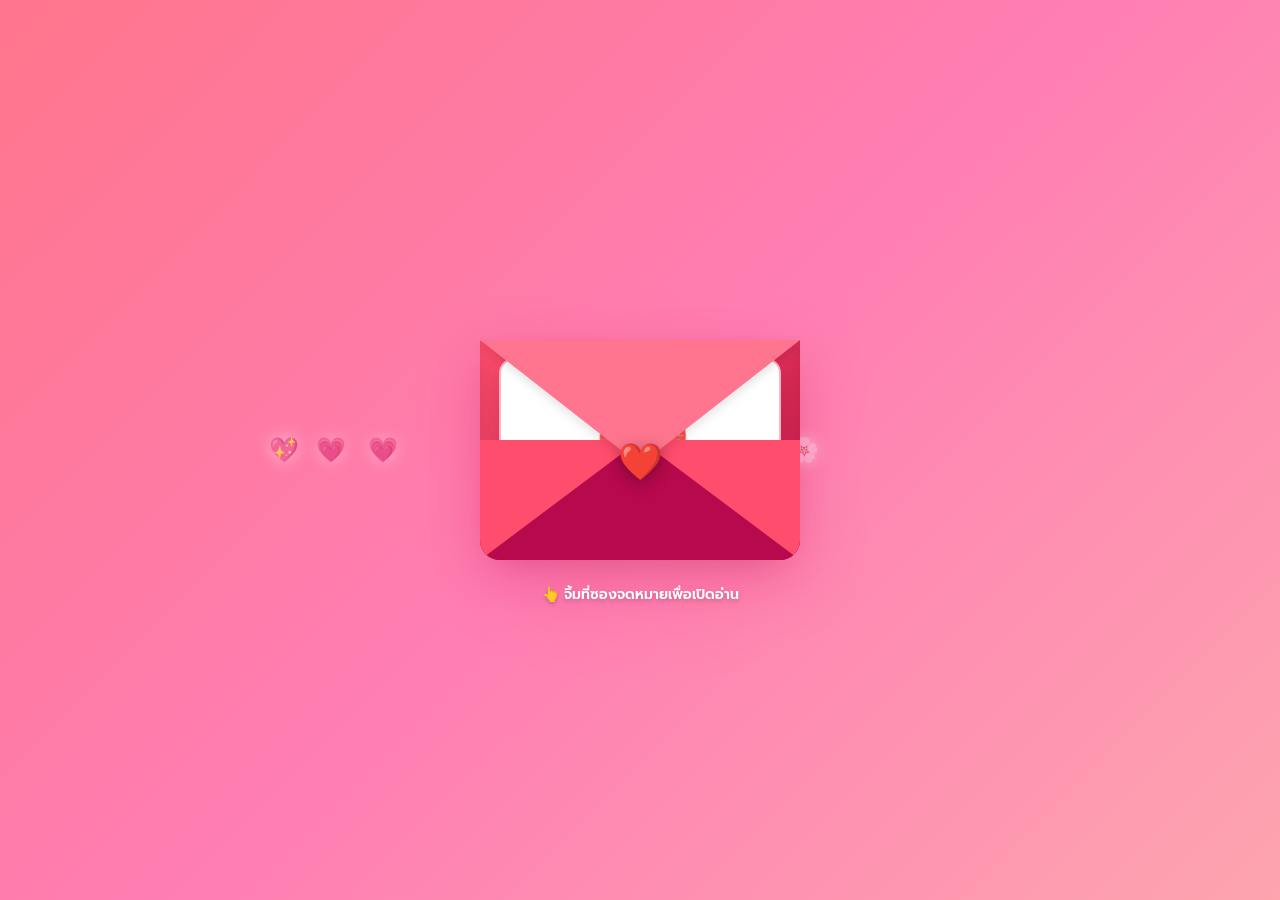
<file: Index1.html>
<!DOCTYPE html>
<html lang="th">

<head>
    <meta charset="UTF-8">
    <meta name="viewport" content="width=device-width, initial-scale=1.0, user-scalable=no">
    <title>A Special Letter For You 💌</title>
    <link href="https://fonts.googleapis.com/css2?family=Prompt:wght@300;400;600;700&display=swap" rel="stylesheet">
    <style>
        * {
            box-sizing: border-box;
            font-family: 'Prompt', sans-serif;
        }

        body {
            background: linear-gradient(135deg, #ff758c 0%, #ff7eb3 50%, #fda4af 100%);
            margin: 0;
            padding: 0;
            min-height: 100vh;
            display: flex;
            justify-content: center;
            align-items: center;
            overflow: hidden;
            position: relative;
        }

        /* เอฟเฟกต์หัวใจลอยพื้นหลัง */
        .heart-float {
            position: absolute;
            color: rgba(255, 255, 255, 0.8);
            font-size: 24px;
            animation: flyUp 4s linear infinite;
            z-index: 1;
            pointer-events: none;
            filter: drop-shadow(0 0 8px rgba(255, 255, 255, 0.6));
        }

        @keyframes flyUp {
            0% {
                transform: translateY(110vh) scale(0.4) rotate(0deg);
                opacity: 0;
            }

            20% {
                opacity: 1;
            }

            80% {
                opacity: 1;
            }

            100% {
                transform: translateY(-10vh) scale(1.6) rotate(360deg);
                opacity: 0;
            }
        }

        /* กล่องห่อหุ้มซองจดหมาย */
        .envelope-wrapper {
            position: relative;
            z-index: 20;
            display: flex;
            justify-content: center;
            align-items: center;
            animation: bounceIn 1.2s cubic-bezier(0.68, -0.55, 0.265, 1.55);
        }

        @keyframes bounceIn {
            0% {
                transform: scale(0);
                opacity: 0;
            }

            70% {
                transform: scale(1.08);
                opacity: 1;
            }

            100% {
                transform: scale(1);
                opacity: 1;
            }
        }

        .envelope-container {
            cursor: pointer;
            position: relative;
            width: 320px;
            height: 220px;
            transition: transform 0.4s cubic-bezier(0.175, 0.885, 0.32, 1.275);
            filter: drop-shadow(0 20px 30px rgba(216, 17, 89, 0.3));
        }

        .envelope-container:hover {
            transform: scale(1.06) rotate(1deg);
        }

        /* ตัวซองจดหมาย */
        .envelope {
            position: relative;
            width: 100%;
            height: 100%;
            background: linear-gradient(135deg, #ff4d6d 0%, #c9184a 100%);
            border-radius: 0 0 20px 20px;
            box-shadow: inset 0 -10px 20px rgba(0, 0, 0, 0.1);
        }

        /* กระดาษจดหมายด้านในที่สไลด์ขึ้นมา */
        .envelope-letter {
            position: absolute;
            bottom: 15px;
            left: 6%;
            width: 88%;
            height: 85%;
            background: #ffffff;
            border-radius: 15px;
            padding: 15px 20px;
            text-align: center;
            box-shadow: 0 10px 30px rgba(0, 0, 0, 0.15);
            transition: transform 0.8s cubic-bezier(0.77, 0, 0.175, 1);
            z-index: 2;
            display: flex;
            flex-direction: column;
            justify-content: center;
            align-items: center;
            border: 2px solid #ffb3c1;
        }

        /* ฝาปิดซองจดหมายบน */
        .lid {
            position: absolute;
            top: 0;
            left: 0;
            width: 0;
            height: 0;
            border-left: 160px solid transparent;
            border-right: 160px solid transparent;
            border-top: 125px solid #ff758f;
            transform-origin: top;
            transition: transform 0.6s ease-in-out;
            z-index: 4;
            filter: drop-shadow(0 5px 5px rgba(0, 0, 0, 0.1));
        }

        /* ช่องกระเป๋าซองด้านล่าง */
        .pocket {
            position: absolute;
            bottom: 0;
            left: 0;
            width: 0;
            height: 0;
            border-left: 160px solid #ff4d6d;
            border-right: 160px solid #ff4d6d;
            border-bottom: 120px solid #b7094c;
            border-radius: 0 0 20px 20px;
            z-index: 3;
        }

        /* ตราประทับรูปหัวใจ */
        .heart-seal {
            position: absolute;
            top: 95px;
            left: 50%;
            transform: translateX(-50%);
            font-size: 36px;
            z-index: 5;
            transition: all 0.4s ease;
            filter: drop-shadow(0 4px 8px rgba(0, 0, 0, 0.3));
            animation: pulseHeart 1.5s infinite;
        }

        @keyframes pulseHeart {
            0% {
                transform: translateX(-50%) scale(1);
            }

            50% {
                transform: translateX(-50%) scale(1.15);
            }

            100% {
                transform: translateX(-50%) scale(1);
            }
        }

        /* เอฟเฟกต์เวลาเปิดซอง */
        .envelope.open .lid {
            transform: rotateX(180deg);
            z-index: 1;
        }

        .envelope.open .heart-seal {
            opacity: 0;
            transform: translateX(-50%) scale(0.5);
        }

        .envelope.open .envelope-letter {
            transform: translateY(-110px) scale(1.05);
            z-index: 6;
            box-shadow: 0 20px 40px rgba(216, 17, 89, 0.25);
        }

        /* คำแนะนำด้านล่าง */
        .hint-text {
            position: absolute;
            bottom: -45px;
            left: 50%;
            transform: translateX(-50%);
            color: #ffffff;
            font-size: 14px;
            font-weight: 600;
            text-shadow: 0 2px 4px rgba(0, 0, 0, 0.2);
            white-space: nowrap;
            animation: fadeInOut 2s infinite alternate;
        }

        @keyframes fadeInOut {
            0% {
                opacity: 0.6;
            }

            100% {
                opacity: 1;
            }
        }
    </style>
</head>

<body>

    <div class="envelope-wrapper" id="envelope-screen">
        <div class="envelope-container" onclick="openEnvelope()">
            <div class="envelope" id="envelope-box">
                <div class="pocket"></div>

                <!-- การ์ดด้านในพร้อมรูป QR Code -->
                <div class="envelope-letter">
                    <img src="qrcode.png" alt="QR Code"
                        style="width: 120px; height: 120px; object-fit: contain; margin-bottom: 5px; border-radius: 8px;">
                    <p style="font-size: 13px; font-weight: 600; color: #d81159; margin: 0;">สแกนเพื่อเปิดดูความลับ 💖✨
                    </p>
                </div>

                <div class="lid"></div>
                <div class="heart-seal">❤️</div>
            </div>
            <div class="hint-text">👆 จิ้มที่ซองจดหมายเพื่อเปิดอ่าน</div>
        </div>
    </div>

    <script>
        // สร้างเอฟเฟกต์หัวใจลอยพื้นหลัง
        function createHeart() {
            const heart = document.createElement('div');
            heart.classList.add('heart-float');
            const symbols = ['❤️', '💖', '💗', '✨', '💕', '🌸'];
            heart.innerHTML = symbols[Math.floor(Math.random() * symbols.length)];
            heart.style.left = Math.random() * 100 + 'vw';
            heart.style.animationDuration = (Math.random() * 3 + 2.5) + 's';
            document.body.appendChild(heart);
            setTimeout(() => { heart.remove(); }, 5000);
        }
        setInterval(createHeart, 250);

        // ฟังก์ชันสั่งเปิดซองจดหมาย
        function openEnvelope() {
            const envelope = document.getElementById('envelope-box');
            envelope.classList.add('open');
        }
    </script>
</body>

</html>
</file>
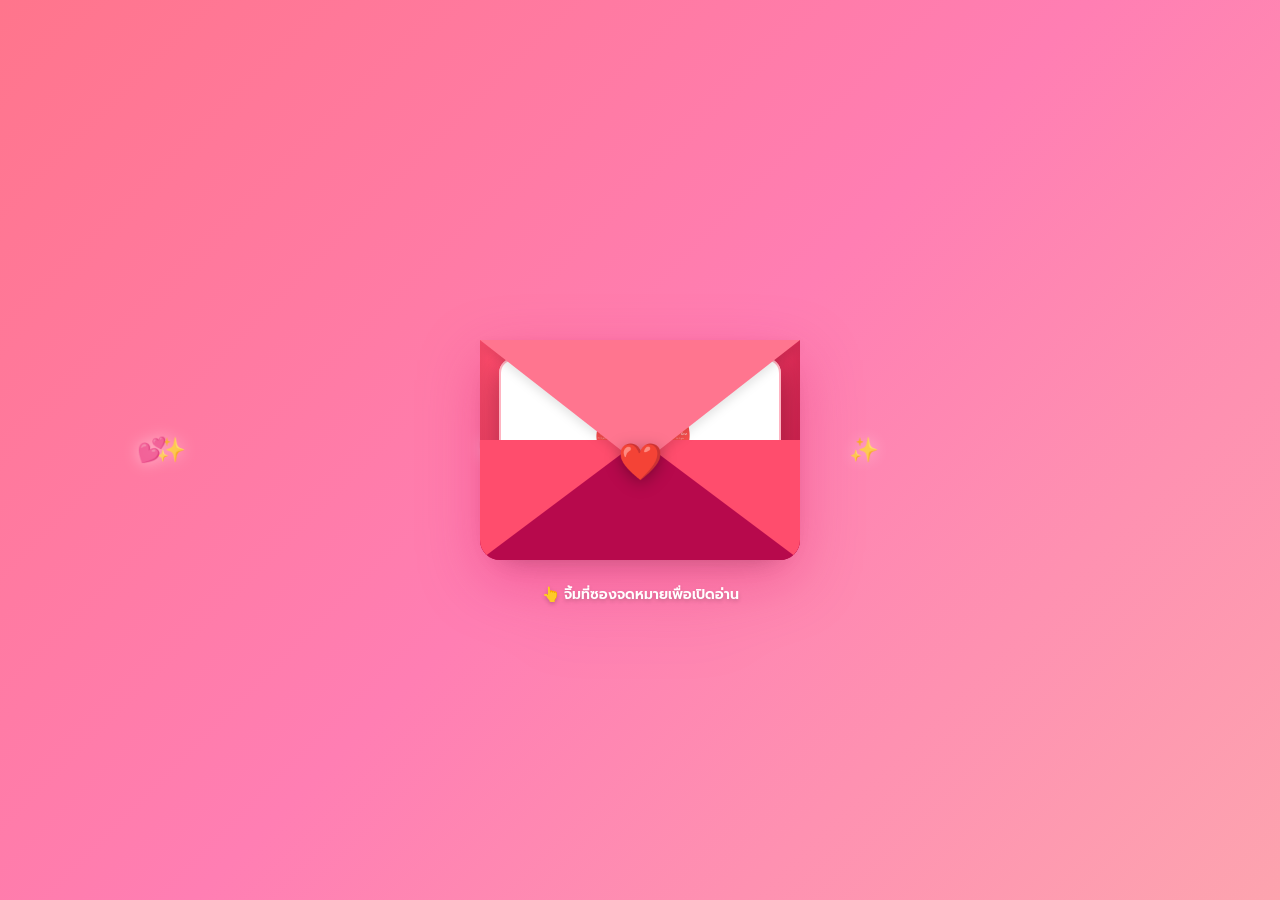
<file: jodmay.html>
<!DOCTYPE html>
<html lang="th">

<head>
    <meta charset="UTF-8">
    <meta name="viewport" content="width=device-width, initial-scale=1.0, user-scalable=no">
    <title>A Special Letter For You 💌</title>
    <link href="https://fonts.googleapis.com/css2?family=Prompt:wght@300;400;600;700&display=swap" rel="stylesheet">
    <style>
        * {
            box-sizing: border-box;
            font-family: 'Prompt', sans-serif;
        }

        body {
            background: linear-gradient(135deg, #ff758c 0%, #ff7eb3 50%, #fda4af 100%);
            margin: 0;
            padding: 0;
            min-height: 100vh;
            display: flex;
            justify-content: center;
            align-items: center;
            overflow: hidden;
            position: relative;
        }

        /* เอฟเฟกต์หัวใจลอยพื้นหลังจัดเต็ม */
        .heart-float {
            position: absolute;
            color: rgba(255, 255, 255, 0.8);
            font-size: 24px;
            animation: flyUp 4s linear infinite;
            z-index: 1;
            pointer-events: none;
            filter: drop-shadow(0 0 8px rgba(255, 255, 255, 0.6));
        }

        @keyframes flyUp {
            0% {
                transform: translateY(110vh) scale(0.4) rotate(0deg);
                opacity: 0;
            }

            20% {
                opacity: 1;
            }

            80% {
                opacity: 1;
            }

            100% {
                transform: translateY(-10vh) scale(1.6) rotate(360deg);
                opacity: 0;
            }
        }

        /* --- กล่องห่อหุ้มซองจดหมาย --- */
        .envelope-wrapper {
            position: relative;
            z-index: 20;
            display: flex;
            justify-content: center;
            align-items: center;
            animation: bounceIn 1.2s cubic-bezier(0.68, -0.55, 0.265, 1.55);
        }

        @keyframes bounceIn {
            0% {
                transform: scale(0);
                opacity: 0;
            }

            70% {
                transform: scale(1.08);
                opacity: 1;
            }

            100% {
                transform: scale(1);
                opacity: 1;
            }
        }

        .envelope-container {
            cursor: pointer;
            position: relative;
            width: 320px;
            height: 220px;
            transition: transform 0.4s cubic-bezier(0.175, 0.885, 0.32, 1.275);
            filter: drop-shadow(0 20px 30px rgba(216, 17, 89, 0.3));
        }

        .envelope-container:hover {
            transform: scale(1.06) rotate(1deg);
        }

        /* ตัวซองจดหมาย */
        .envelope {
            position: relative;
            width: 100%;
            height: 100%;
            background: linear-gradient(135deg, #ff4d6d 0%, #c9184a 100%);
            border-radius: 0 0 20px 20px;
            box-shadow: inset 0 -10px 20px rgba(0, 0, 0, 0.1);
        }

        /* กระดาษจดหมายด้านในที่จะสไลด์ขึ้นมา */
        .envelope-letter {
            position: absolute;
            bottom: 15px;
            left: 6%;
            width: 88%;
            height: 85%;
            background: #ffffff;
            border-radius: 15px;
            padding: 25px 20px;
            text-align: center;
            box-shadow: 0 10px 30px rgba(0, 0, 0, 0.15);
            transition: transform 0.8s cubic-bezier(0.77, 0, 0.175, 1);
            z-index: 2;
            display: flex;
            flex-direction: column;
            justify-content: center;
            align-items: center;
            border: 2px solid #ffb3c1;
        }

        .envelope-letter h3 {
            color: #d81159;
            margin: 0 0 10px 0;
            font-size: 20px;
            font-weight: 700;
            text-shadow: 0 2px 4px rgba(216, 17, 89, 0.1);
        }

        .envelope-letter p {
            color: #555;
            font-size: 14px;
            margin: 0;
            line-height: 1.6;
            font-weight: 400;
        }

        /* ฝาปิดซองจดหมายบน */
        .lid {
            position: absolute;
            top: 0;
            left: 0;
            width: 0;
            height: 0;
            border-left: 160px solid transparent;
            border-right: 160px solid transparent;
            border-top: 125px solid #ff758f;
            transform-origin: top;
            transition: transform 0.6s ease-in-out;
            z-index: 4;
            filter: drop-shadow(0 5px 5px rgba(0, 0, 0, 0.1));
        }

        /* ช่องกระเป๋าซองด้านล่าง */
        .pocket {
            position: absolute;
            bottom: 0;
            left: 0;
            width: 0;
            height: 0;
            border-left: 160px solid #ff4d6d;
            border-right: 160px solid #ff4d6d;
            border-bottom: 120px solid #b7094c;
            border-radius: 0 0 20px 20px;
            z-index: 3;
        }

        /* ตราประทับรูปหัวใจตรงกลางซอง */
        .heart-seal {
            position: absolute;
            top: 95px;
            left: 50%;
            transform: translateX(-50%);
            font-size: 36px;
            z-index: 5;
            transition: all 0.4s ease;
            filter: drop-shadow(0 4px 8px rgba(0, 0, 0, 0.3));
            animation: pulseHeart 1.5s infinite;
        }

        @keyframes pulseHeart {
            0% {
                transform: translateX(-50%) scale(1);
            }

            50% {
                transform: translateX(-50%) scale(1.15);
            }

            100% {
                transform: translateX(-50%) scale(1);
            }
        }

        /* เอฟเฟกต์เวลาเปิดซอง */
        .envelope.open .lid {
            transform: rotateX(180deg);
            z-index: 1;
        }

        .envelope.open .heart-seal {
            opacity: 0;
            transform: translateX(-50%) scale(0.5);
        }

        .envelope.open .envelope-letter {
            transform: translateY(-110px) scale(1.05);
            z-index: 6;
            box-shadow: 0 20px 40px rgba(216, 17, 89, 0.25);
        }

        /* ข้อความคำแนะนำด้านล่างซอง */
        .hint-text {
            position: absolute;
            bottom: -45px;
            left: 50%;
            transform: translateX(-50%);
            color: #ffffff;
            font-size: 14px;
            font-weight: 600;
            text-shadow: 0 2px 4px rgba(0, 0, 0, 0.2);
            white-space: nowrap;
            animation: fadeInOut 2s infinite alternate;
        }

        @keyframes fadeInOut {
            0% {
                opacity: 0.6;
            }

            100% {
                opacity: 1;
            }
        }
    </style>
</head>

<body>

    <!-- ซองจดหมายสุดอลังการ -->
    <div class="envelope-wrapper" id="envelope-screen">
        <div class="envelope-container" onclick="openEnvelope()">
            <div class="envelope" id="envelope-box">
                <div class="pocket"></div>
                <div class="envelope-letter">
                    <h3>📱 สแกนคิวอาร์โค้ดนี้</h3>
                    <p>เพื่อเปิดดูความลับสุดพิเศษข้างในนะจ๊ะ 💖✨</p>
                </div>
                <div class="lid"></div>
                <div class="heart-seal">❤️</div>
                <div class="envelope-letter">
                    <!-- ใส่รูป QR Code แทนที่ข้อความ -->
                    <img src="qrcode.png" alt="QR Code"
                        style="width: 130px; height: 130px; object-fit: contain; margin-bottom: 5px; border-radius: 10px;">
                    <p style="font-size: 12px; font-weight: 600; color: #d81159;">สแกนเพื่อเปิดดูความลับ 💖</p>
                </div>
            </div>
            <div class="hint-text">👆 จิ้มที่ซองจดหมายเพื่อเปิดอ่าน</div>
        </div>
    </div>

    <script>
        // สร้างเอฟเฟกต์หัวใจลอยพื้นหลังแบบจัดเต็ม
        function createHeart() {
            const heart = document.createElement('div');
            heart.classList.add('heart-float');
            const symbols = ['❤️', '💖', '💗', '✨', '💕', '🌸'];
            heart.innerHTML = symbols[Math.floor(Math.random() * symbols.length)];
            heart.style.left = Math.random() * 100 + 'vw';
            heart.style.animationDuration = (Math.random() * 3 + 2.5) + 's';
            document.body.appendChild(heart);
            setTimeout(() => { heart.remove(); }, 5000);
        }
        setInterval(createHeart, 250);

        // ฟังก์ชันสั่งเปิดซองจดหมาย
        function openEnvelope() {
            const envelope = document.getElementById('envelope-box');
            envelope.classList.add('open');

            // หน่วงเวลาให้แอนิเมชันสไลด์กระดาษขึ้นเสร็จสมบูรณ์ (สามารถนำไปเชื่อมต่อเปลี่ยนหน้าเว็บของคุณต่อได้ตรงนี้)
            setTimeout(() => {
                // ตัวอย่าง: ถ้าต้องการให้มันเด้งไปหน้าอื่นต่อ ใส่คำสั่งตรงนี้ได้เลย เช่น window.location.href = "หน้าถัดไป.html";
            }, 1000);
        }
    </script>
</body>

</html>
</file>
